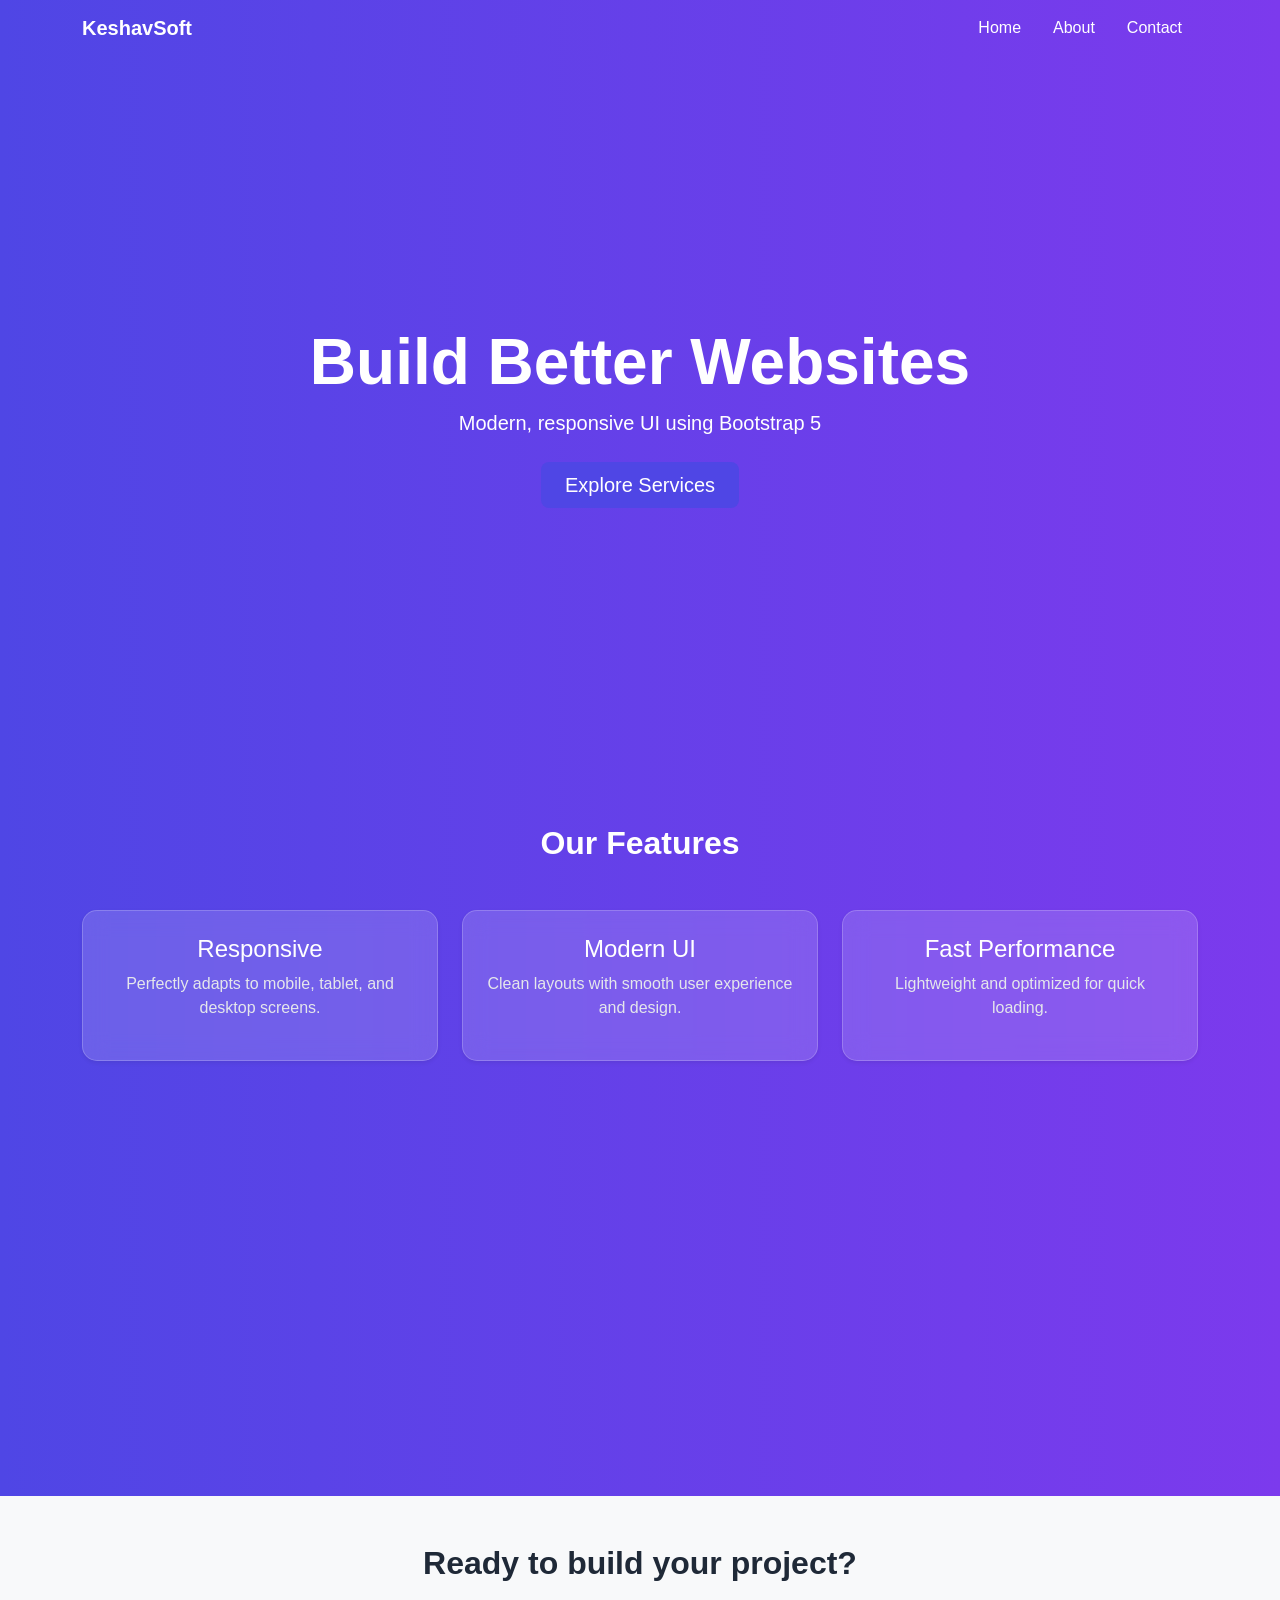
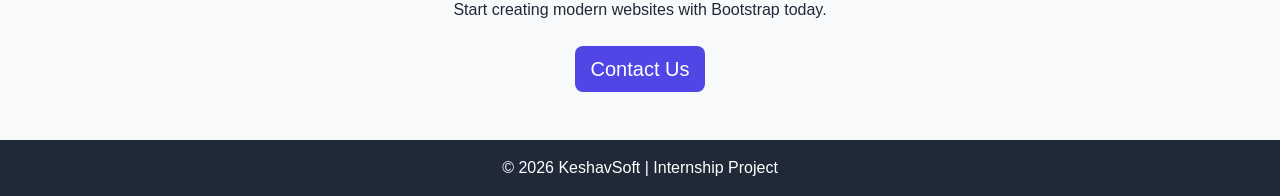
<file: index.html>
<!DOCTYPE html>
<html lang="en">
<head>
  <meta charset="UTF-8">
  <meta name="viewport" content="width=device-width, initial-scale=1">
  <title>KeshavSoft</title>

  <!-- Bootstrap CSS -->
  <link href="https://cdn.jsdelivr.net/npm/bootstrap@5.3.3/dist/css/bootstrap.min.css" rel="stylesheet">
  
  <!-- Custom CSS -->
  <link rel="stylesheet" href="css/styles.css">
</head>

<body>

<!-- Navbar -->
<nav class="navbar navbar-expand-lg navbar-dark sticky-top">
  <div class="container">
    
    <!-- Logo -->
    <a class="navbar-brand fw-bold" href="index.html">KeshavSoft</a>

    <!-- Mobile Toggle Button -->
    <button class="navbar-toggler" type="button" data-bs-toggle="collapse" data-bs-target="#navbarNav">
      <span class="navbar-toggler-icon"></span>
    </button>

    <!-- Navbar Links -->
    <div class="collapse navbar-collapse" id="navbarNav">
      <ul class="navbar-nav ms-auto">

        <li class="nav-item">
          <a class="nav-link px-3" href="index.html">Home</a>
        </li>

        <li class="nav-item">
          <a class="nav-link px-3" href="about.html">About</a>
        </li>

        <li class="nav-item">
          <a class="nav-link px-3" href="contact.html">Contact</a>
        </li>

      </ul>
    </div>

  </div>
</nav>

<!-- Hero Section -->
<section class="hero d-flex align-items-center text-center">
  <div class="container">
    <h1 class="display-3 fw-bold">Build Better Websites</h1>
    <p class="lead mb-4">Modern, responsive UI using Bootstrap 5</p>
    <a href="about.html" class="btn btn-primary btn-lg px-4">Explore Services</a>
  </div>
</section>

<!-- Features Section -->
<section class="py-5 hero">
  <div class="container">
    <h2 class="text-center mb-5">Our Features</h2>

    <div class="row g-4">

      <div class="col-md-4">
        <div class="card h-100 text-center p-4 shadow-sm">
          <h4>Responsive</h4>
          <p>Perfectly adapts to mobile, tablet, and desktop screens.</p>
        </div>
      </div>

      <div class="col-md-4">
        <div class="card h-100 text-center p-4 shadow-sm">
          <h4>Modern UI</h4>
          <p>Clean layouts with smooth user experience and design.</p>
        </div>
      </div>

      <div class="col-md-4">
        <div class="card h-100 text-center p-4 shadow-sm">
          <h4>Fast Performance</h4>
          <p>Lightweight and optimized for quick loading.</p>
        </div>
      </div>

    </div>
  </div>
</section>

<!-- Call To Action -->
<section class="py-5 text-center">
  <div class="container">
    <h2 class="mb-3">Ready to build your project?</h2>
    <p class="mb-4">Start creating modern websites with Bootstrap today.</p>
    <a href="contact.html" class="btn btn-primary btn-lg">Contact Us</a>
  </div>
</section>

<!-- Footer -->
<footer class="text-white text-center p-3">
  <p class="mb-0">© 2026 KeshavSoft | Internship Project</p>
</footer>

<!-- Bootstrap JS -->
<script src="https://cdn.jsdelivr.net/npm/bootstrap@5.3.3/dist/js/bootstrap.bundle.min.js"></script>

</body>
</html>
</file>
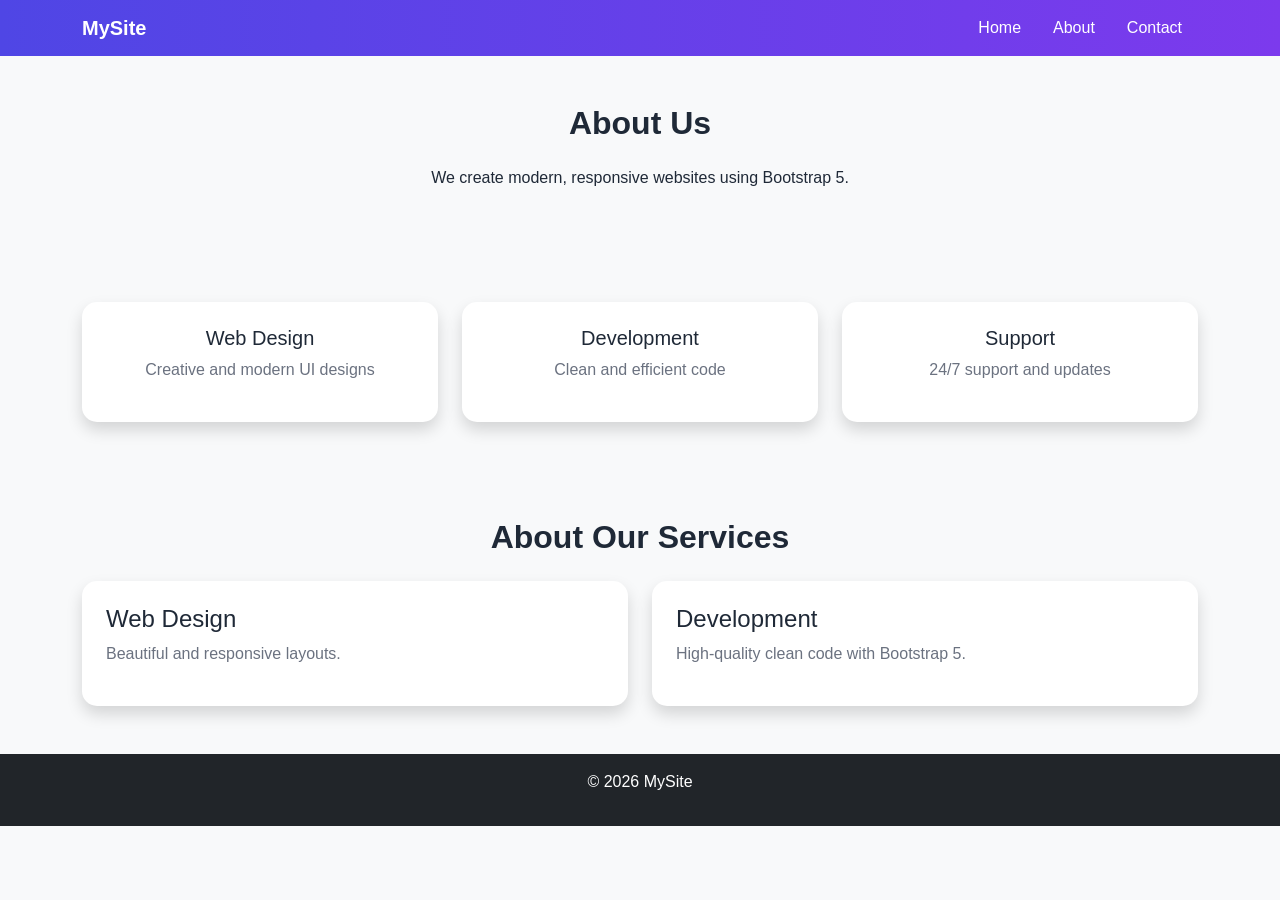
<file: about.html>
<!DOCTYPE html>
<html lang="en">
<head>
  <meta charset="UTF-8">
  <meta name="viewport" content="width=device-width, initial-scale=1">
  <title>About</title>

  <link href="https://cdn.jsdelivr.net/npm/bootstrap@5.3.3/dist/css/bootstrap.min.css" rel="stylesheet">
  <link rel="stylesheet" href="css/styles.css">
</head>

<body>

<!-- Navbar -->
<nav class="navbar navbar-expand-lg navbar-dark sticky-top">
  <div class="container">
    
    <!-- Logo -->
    <a class="navbar-brand fw-bold" href="index.html">MySite</a>

    <!-- Mobile Toggle Button -->
    <button class="navbar-toggler" type="button" data-bs-toggle="collapse" data-bs-target="#navbarNav">
      <span class="navbar-toggler-icon"></span>
    </button>

    <!-- Navbar Links -->
    <div class="collapse navbar-collapse" id="navbarNav">
      <ul class="navbar-nav ms-auto">

        <li class="nav-item">
          <a class="nav-link px-3" href="index.html">Home</a>
        </li>

        <li class="nav-item">
          <a class="nav-link px-3" href="about.html">About</a>
        </li>

        <li class="nav-item">
          <a class="nav-link px-3" href="contact.html">Contact</a>
        </li>

      </ul>
    </div>

  </div>
</nav>

<!-- About Section -->
<div class="container py-5">
  <h2 class="text-center mb-4">About Us</h2>
  <p class="text-center">
    We create modern, responsive websites using Bootstrap 5.
  </p>
</div>

<!-- Services -->
<div class="container py-5">
  <div class="row text-center">

    <div class="col-md-4">
      <div class="card p-4 shadow">
        <h5>Web Design</h5>
        <p>Creative and modern UI designs</p>
      </div>
    </div>

    <div class="col-md-4">
      <div class="card p-4 shadow">
        <h5>Development</h5>
        <p>Clean and efficient code</p>
      </div>
    </div>

    <div class="col-md-4">
      <div class="card p-4 shadow">
        <h5>Support</h5>
        <p>24/7 support and updates</p>
      </div>
    </div>

  </div>
</div>
<section class="py-5 bg-light">
  <div class="container">
    <h2 class="text-center mb-4">About Our Services</h2>
    <div class="row g-4">

      <div class="col-md-6">
        <div class="card shadow p-4">
          <h4>Web Design</h4>
          <p>Beautiful and responsive layouts.</p>
        </div>
      </div>

      <div class="col-md-6">
        <div class="card shadow p-4">
          <h4>Development</h4>
          <p>High-quality clean code with Bootstrap 5.</p>
        </div>
      </div>

    </div>
  </div>
</section>

<footer class="bg-dark text-white text-center p-3">
  <p>© 2026 MySite</p>
</footer>

<script src="https://cdn.jsdelivr.net/npm/bootstrap@5.3.3/dist/js/bootstrap.bundle.min.js"></script>
</body>
</html>
</file>
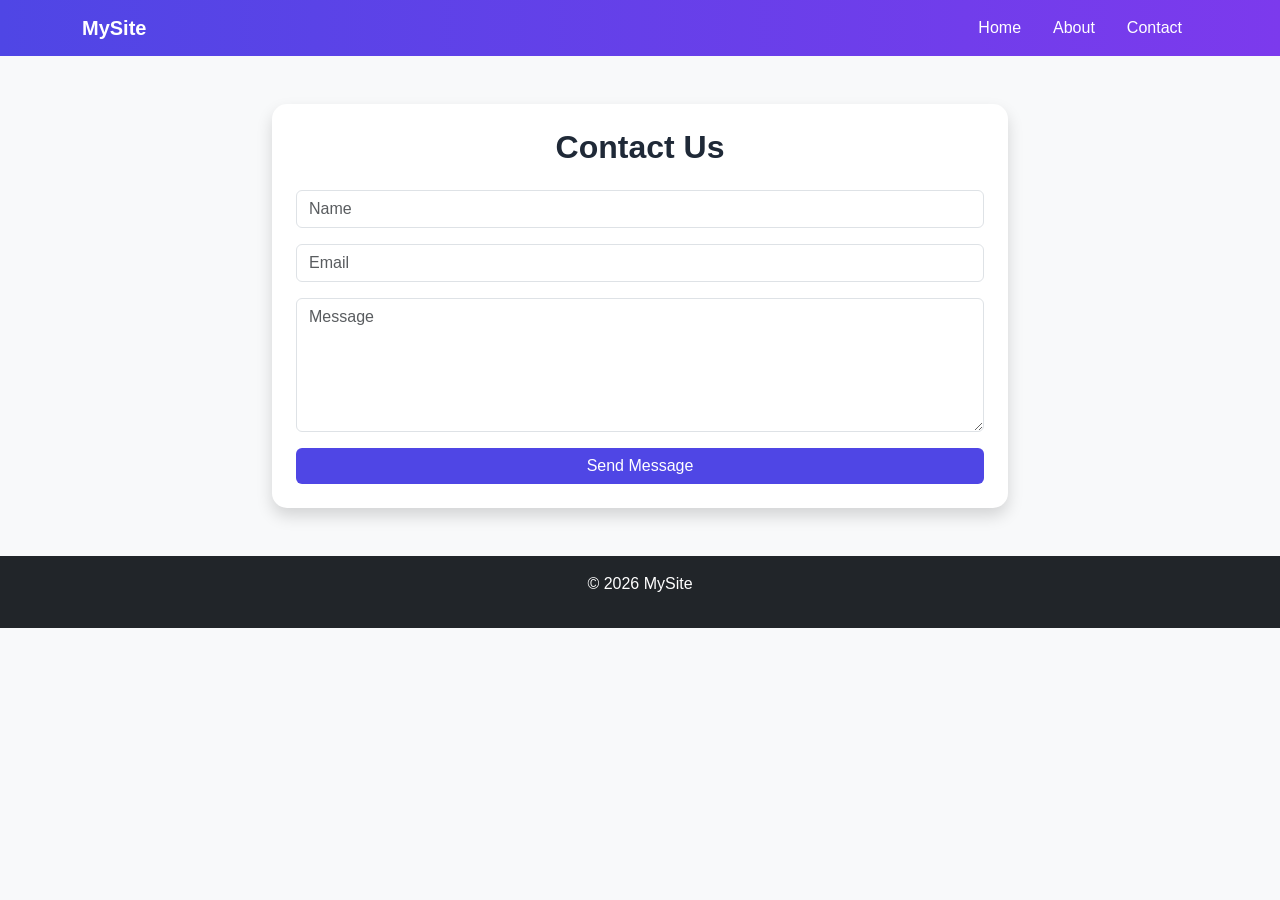
<file: contact.html>
<!DOCTYPE html>
<html lang="en">
<head>
  <meta charset="UTF-8">
  <meta name="viewport" content="width=device-width, initial-scale=1">
  <title>Contact</title>

  <link href="https://cdn.jsdelivr.net/npm/bootstrap@5.3.3/dist/css/bootstrap.min.css" rel="stylesheet">
  <link rel="stylesheet" href="css/styles.css">
</head>

<body>

<!-- Navbar -->
<nav class="navbar navbar-expand-lg navbar-dark sticky-top">
  <div class="container">
    
    <!-- Logo -->
    <a class="navbar-brand fw-bold" href="index.html">MySite</a>

    <!-- Mobile Toggle Button -->
    <button class="navbar-toggler" type="button" data-bs-toggle="collapse" data-bs-target="#navbarNav">
      <span class="navbar-toggler-icon"></span>
    </button>

    <!-- Navbar Links -->
    <div class="collapse navbar-collapse" id="navbarNav">
      <ul class="navbar-nav ms-auto">

        <li class="nav-item">
          <a class="nav-link px-3" href="index.html">Home</a>
        </li>

        <li class="nav-item">
          <a class="nav-link px-3" href="about.html">About</a>
        </li>

        <li class="nav-item">
          <a class="nav-link px-3" href="contact.html">Contact</a>
        </li>

      </ul>
    </div>

  </div>
</nav>

<!-- Contact Form -->
<div class="container py-5">
  <div class="row justify-content-center">
    <div class="col-md-8">
      <div class="card shadow p-4">
        <h2 class="text-center mb-4">Contact Us</h2>

        <form>
          <input class="form-control mb-3" placeholder="Name">
          <input class="form-control mb-3" placeholder="Email">
          <textarea class="form-control mb-3" rows="5" placeholder="Message"></textarea>
          <button class="btn btn-primary w-100">Send Message</button>
        </form>

      </div>
    </div>
  </div>
</div>

<footer class="bg-dark text-white text-center p-3">
  <p>© 2026 MySite</p>
</footer>

<script src="https://cdn.jsdelivr.net/npm/bootstrap@5.3.3/dist/js/bootstrap.bundle.min.js"></script>
</body>
</html>
</file>
<file: css/styles.css>
body {
  font-family: 'Segoe UI', sans-serif;
  background-color: #f8f9fa;
  color: #1f2937;
}

/* Navbar */
.navbar {
  background: linear-gradient(to right, #4f46e5, #7c3aed) !important;
}

/* Hero Section */
.hero {
  height: 80vh;
  background: linear-gradient(to right, #4f46e5, #7c3aed);
  color: white;
}

/* Buttons */
.btn-primary {
  background-color: #4f46e5;
  border: none;
}

.btn-primary:hover {
  background-color: #4338ca;
}

/* Default card (for light background pages like About) */
.card {
  background: white;
  color: #1f2937;
  border-radius: 15px;
  border: none;
  transition: all 0.3s ease;
}

/* Glass effect ONLY when inside hero section */
.hero .card {
  background: rgba(255, 255, 255, 0.15);
  color: white;
  backdrop-filter: blur(12px);
  -webkit-backdrop-filter: blur(12px);
  border: 1px solid rgba(255, 255, 255, 0.2);
}


/* Hover Effect */
.card:hover {
  transform: translateY(-10px);
  box-shadow: 0 10px 30px rgba(0,0,0,0.2);

}

/* Section headings */
h1, h2, h3 {
  font-weight: 600;
}

/* Footer */
footer {
  background-color: #1f2937;
}

/* Navbar link styling */
.nav-link {
  position: relative;
  color: white !important;
  transition: color 0.3s ease;
}

/* Underline effect */
.nav-link::after {
  content: "";
  position: absolute;
  left: 0;
  bottom: 0;
  width: 0%;
  height: 2px;
  background-color: white;
  transition: width 0.3s ease;
}

/* Hover animation */
.nav-link:hover::after {
  width: 100%;
}

/* Active link underline */
.nav-link.active::after {
  width: 100%;
}

/* Normal card text */
.card h4,
.card h5 {
  color: #1f2937;
}

.card p {
  color: #6b7280;
}

/* Hero cards only */
.hero .card h4,
.hero .card h5,
.hero .card p {
  color: #ffffff;
}

/* Default card text (for light background like About page) */
.card p {
  color: #6b7280;   /* medium gray (visible) */
}

/* Glass section text (only for hero background) */
.hero .card p {
  color: #e5e7eb;   /* light color for dark bg */
}
</file>
